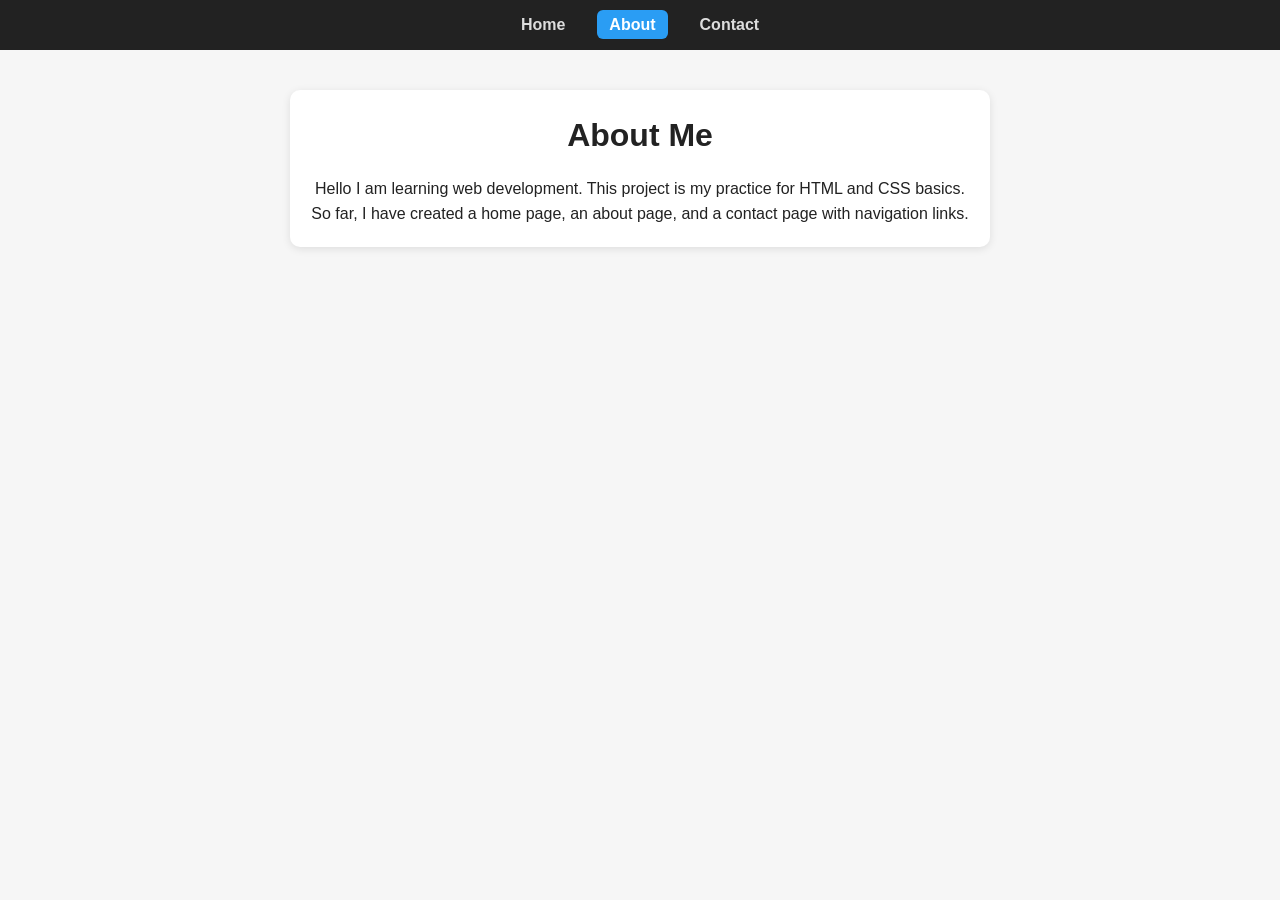
<file: about.html>
<!DOCTYPE html>
<html lang="en">
<head>
  <meta charset="UTF-8">
  <meta name="viewport" content="width=device-width, initial-scale=1.0">
  <title>About - My First Webpage</title>
  <link rel="stylesheet" href="style.css">
</head>
<body>
  <!-- Navigation -->
  <nav class="main-nav">
    <ul>
      <li><a href="index.html">Home</a></li>
      <li><a href="about.html" class="active">About</a></li>
      <li><a href="contact.html">Contact</a></li>
    </ul>
  </nav>

  <!-- Content -->
  <main class="container">
    <h1>About Me</h1>
    <p>Hello I am learning web development. This project is my practice for HTML and CSS basics.</p>
    <p>So far, I have created a home page, an about page, and a contact page with navigation links.</p>
  </main>
</body>
</html>
</file>
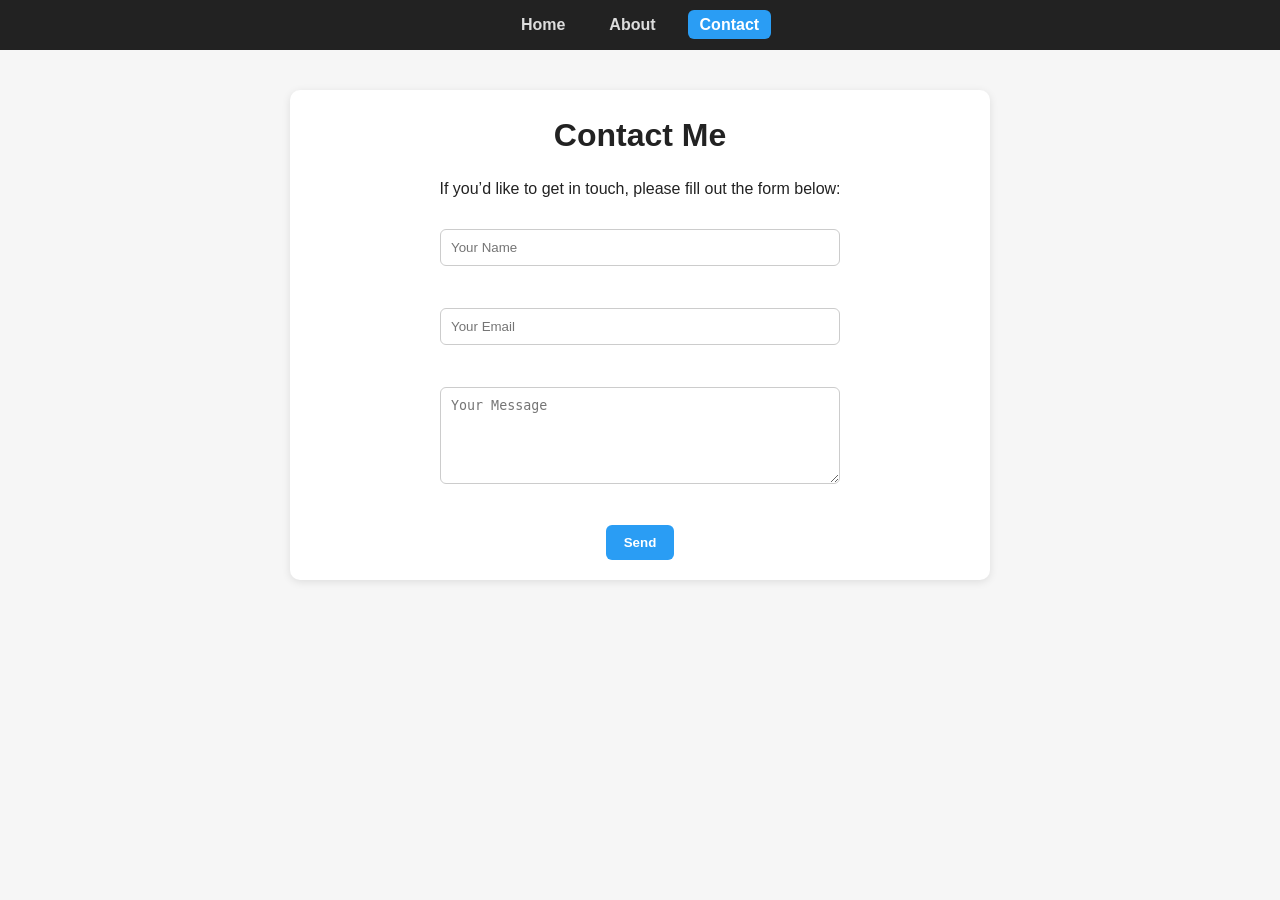
<file: contact.html>
<!DOCTYPE html>
<html lang="en">
<head>
  <meta charset="UTF-8">
  <meta name="viewport" content="width=device-width, initial-scale=1.0">
  <title>Contact - My First Webpage</title>
  <link rel="stylesheet" href="style.css">
</head>
<body>
  <!-- Navigation -->
  <nav class="main-nav">
    <ul>
      <li><a href="index.html">Home</a></li>
      <li><a href="about.html">About</a></li>
      <li><a href="contact.html" class="active">Contact</a></li>
    </ul>
  </nav>

  <!-- Content -->
  <main class="container">
    <h1>Contact Me</h1>
    <p>If you’d like to get in touch, please fill out the form below:</p>

    <form class="simple-form" action="#" method="post">
      <input type="text" name="name" placeholder="Your Name" required><br><br>
      <input type="email" name="email" placeholder="Your Email" required><br><br>
      <textarea name="message" rows="5" placeholder="Your Message" required></textarea><br><br>
      <button type="submit">Send</button>
    </form>
  </main>
</body>
</html>
</file>
<file: style.css>
/* Reset */
* { margin: 0; padding: 0; box-sizing: border-box; }

body {
  font-family: Arial, sans-serif;
  background: #f6f6f6;
  color: #222;
  line-height: 1.6;
}

/* Navigation */
.main-nav {
  background: #222;
}
.main-nav ul {
  list-style: none;
  display: flex;
  justify-content: center;
  gap: 20px;
  padding: 12px 0;
}
.main-nav a {
  color: #ddd;
  text-decoration: none;
  padding: 6px 12px;
  border-radius: 6px;
  font-weight: 600;
}
.main-nav a:hover {
  background: rgba(255, 255, 255, 0.1);
  color: #fff;
}
.main-nav a.active {
  background: #2a9df4;
  color: #fff;
}

/* Container */
.container {
  max-width: 700px;
  margin: 40px auto;
  text-align: center;
  padding: 20px;
  background: #fff;
  border-radius: 10px;
  box-shadow: 0 2px 8px rgba(0,0,0,0.1);
}

/* Headings */
h1 {
  font-size: 2rem;
  margin-bottom: 15px;
}

/* Image */
.hero-img {
  width: 200px;
  margin: 20px auto;
  display: block;
}

/* Form */
.simple-form {
  margin-top: 20px;
}
.simple-form input,
.simple-form textarea {
  width: 90%;
  max-width: 400px;
  padding: 10px;
  margin: 8px 0;
  border: 1px solid #ccc;
  border-radius: 6px;
}
.simple-form button {
  padding: 10px 18px;
  border: none;
  border-radius: 6px;
  background: #2a9df4;
  color: #fff;
  font-weight: bold;
  cursor: pointer;
}
.simple-form button:hover {
  opacity: 0.9;
}
</file>
